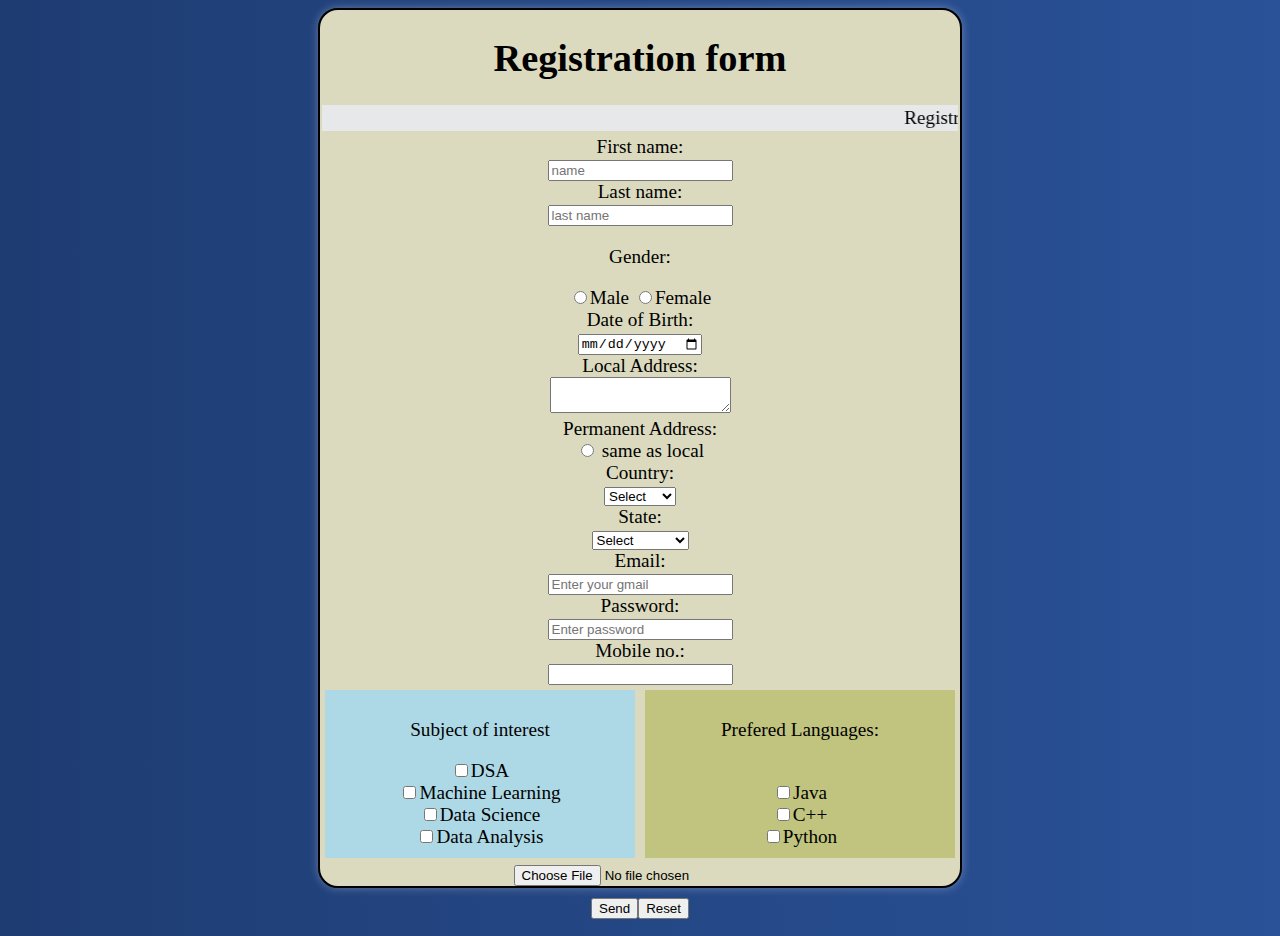
<file: index.html>
<!DOCTYPE html>
<html lang="en">

<head>
    <meta charset="UTF-8">
    <meta name="viewport" content="width=device-width, initial-scale=1.0">
    <title>Registration Form</title>
    <style>
        body{
            background: linear-gradient(to right, #1e3c72, #2a5298);
            font-size: 1.2rem;
            /* color: white; */
        }
        .ag {
            margin: 5px;
            padding: 10px;
            width: 200px;
            background-color: lightblue;
            flex: 1;
        }

        .age {
            display: flex;
            justify-content: center;
            align-items: center;
        }

        .bigmain {
            display: flex;
            justify-content: center;
        }

        .main {
            border: 2px solid black;
            background-color: rgba(225, 223, 192, 0.968);
            width: 50vw;
            border-radius: 20px;
            box-shadow: 0 0 10px rgba(255, 255, 255, 0.3);
        }

        .buttons {
            padding: 10px;
            display: flex;
            justify-content: center;
        }

        h1 {
            color: black;
        }

        marquee {
            padding: 2px;
            margin: 0px 2px;
            font-size: 1.2rem;
            background-color: rgb(231, 232, 233);
        }
    </style>
</head>


<body>
    <div class="bigmain">
        <div class="main">
            <font color="white">
                <h1 align="center">Registration form</h1>
            </font>
            <form action="" align="center" onsubmit="return isvalidate()">
                <marquee>Registration is closing tommorow</marquee><br>
                First name:<br>
                <input type="text" name="firstname" id="firstname" placeholder="name">
                <br>
                Last name:<br>
                <input type="text" name="lastname" id="lastname" placeholder="last name">
                <br>
                <div class="gender">
                    <p>Gender:</p>
                    <input type="radio" name="gender" id=""><label for="">Male</label>
                    <input type="radio" name="gender" id=""><label for="">Female</label>
                </div>
                Date of Birth:
                <br>
                <input type="date" name="date" id="date" placeholder="DD/MM/YYYY">
                <br>
                Local Address:<br>
                <textarea></textarea>
                <br>
                Permanent Address:<br>
                <input type="radio"><label> same as local</label>
                <br>
                
                Country:
                <br>
                <select name="dropdown" id="dropdown">
                    <option value="0">Select</option>
                    <option value="1">India</option>
                    <option value="2">bhutan</option>
                    <option value="3">nepal</option>
                    <option value="4">sri lanka</option>

                </select>
                <br>
                State:
                <br>
                <select name="dropdown" id="dropdown">
                    <option value="0">Select</option>
                    <option value="1">Maharashtra</option>
                    <option value="2">Gujarat</option>
                    <option value="3">Rajasthan</option>
                    <option value="4">Delhi</option>

                </select>
                <br>
                Email:
                <br>
                <input type="text" name="email" id="email" placeholder="Enter your gmail">
                <br>
                Password:
                <br>
                <input type="password" name="password" id="password" placeholder="Enter password">
                <br>
                Mobile no.:
                <br>
                <input type="text">
                <br>
                <div class="age">
                    <div class="ag">
                        <p>Subject of interest</p>
                        <input type="checkbox" id="age1" name="age1"><label>DSA</label><br>
                        <input type="checkbox" id="age2" name="age1"><label>Machine Learning</label><br>
                        <input type="checkbox" id="age3" name="age1"><label>Data Science</label><br>
                        <input type="checkbox" id="age4" name="age1"><label>Data Analysis</label><br>
                    </div>
                    
                    <div class="ag" style="background-color: rgba(182, 188, 102, 0.724);">
                        <p>Prefered Languages:</p><br>
                        <input type="checkbox" name="checkbox"><label>Java</label><br>
                        <input type="checkbox" name="checkbox"><label>C++</label><br>
                        <input type="checkbox" name="checkbox"><label>Python</label><br>
                    </div>
                </div>
                <input type="file">
        </div>
    </div>

    <div class="buttons">
        <input type="submit" value="Send" name="Submit" />
        <input type="reset" value="Reset" name="Reset" />
    </div>

    </form>
    
</body>

</html>
</file>
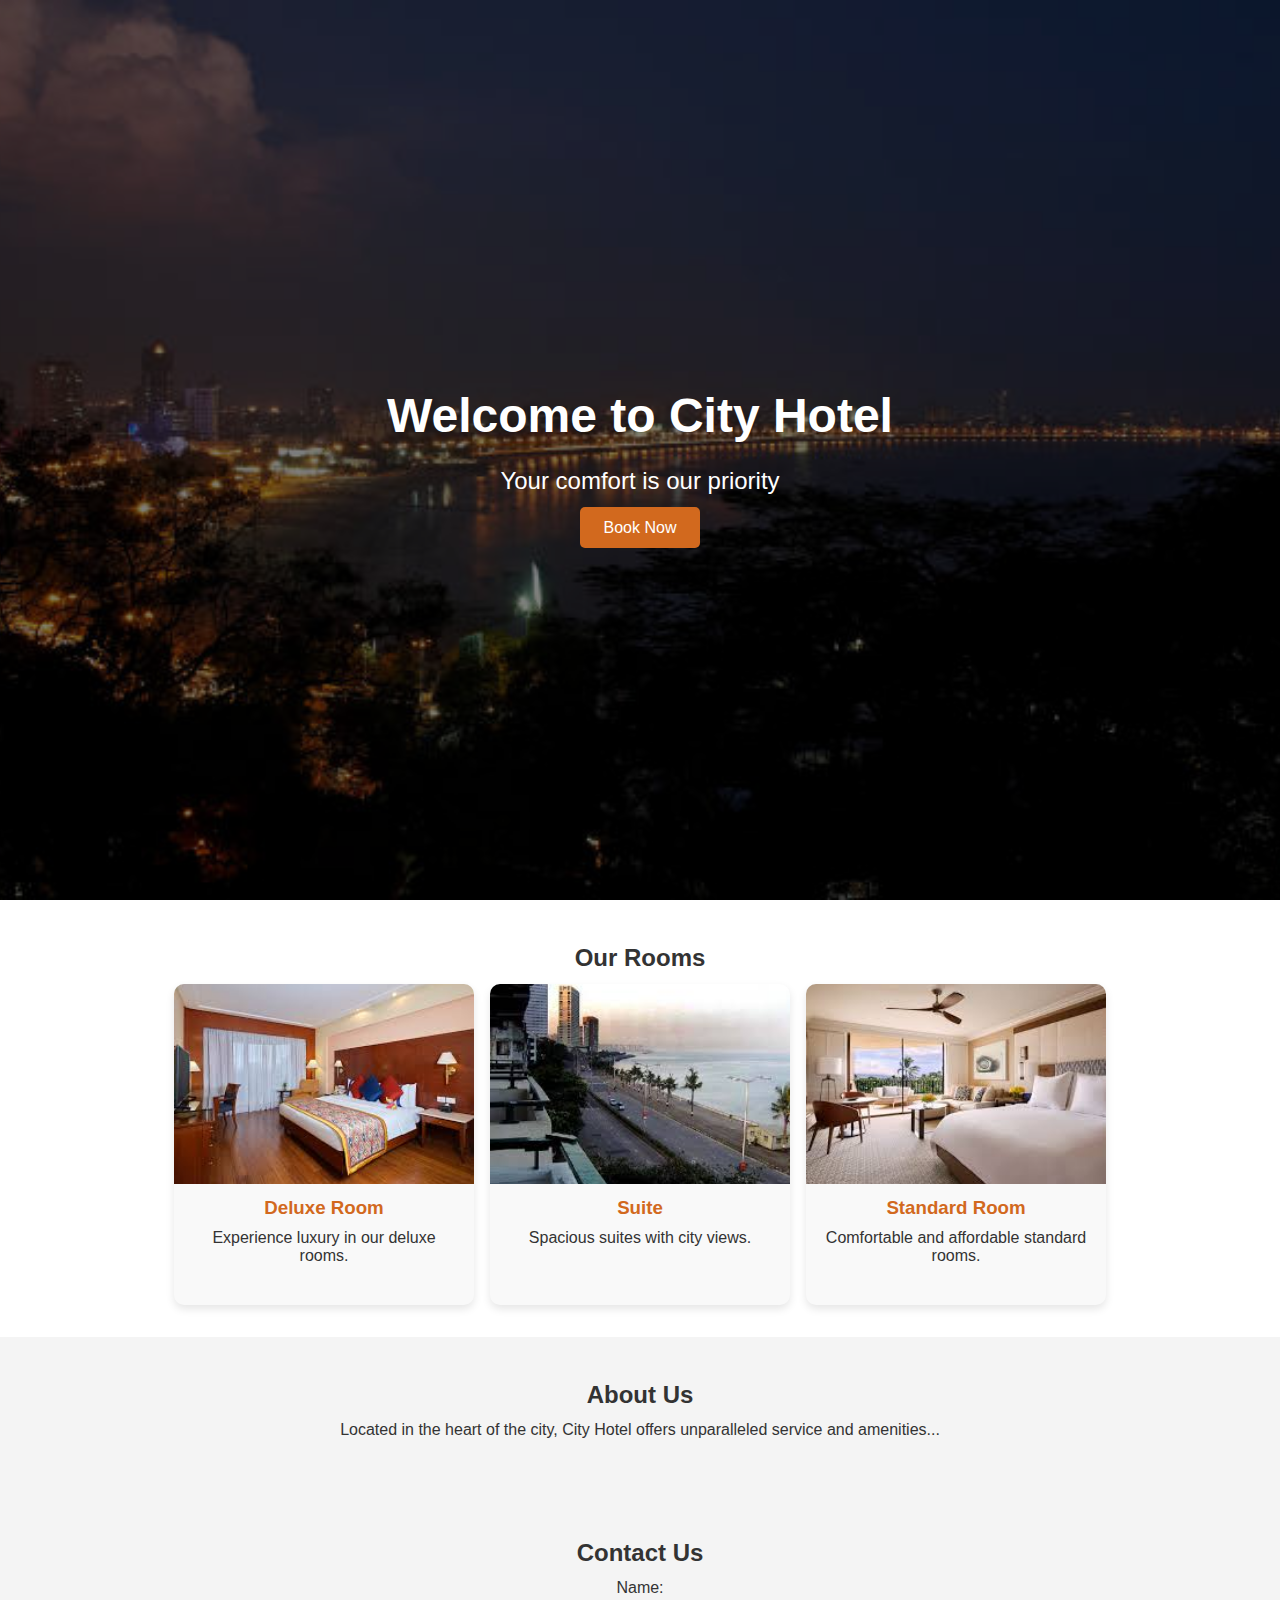
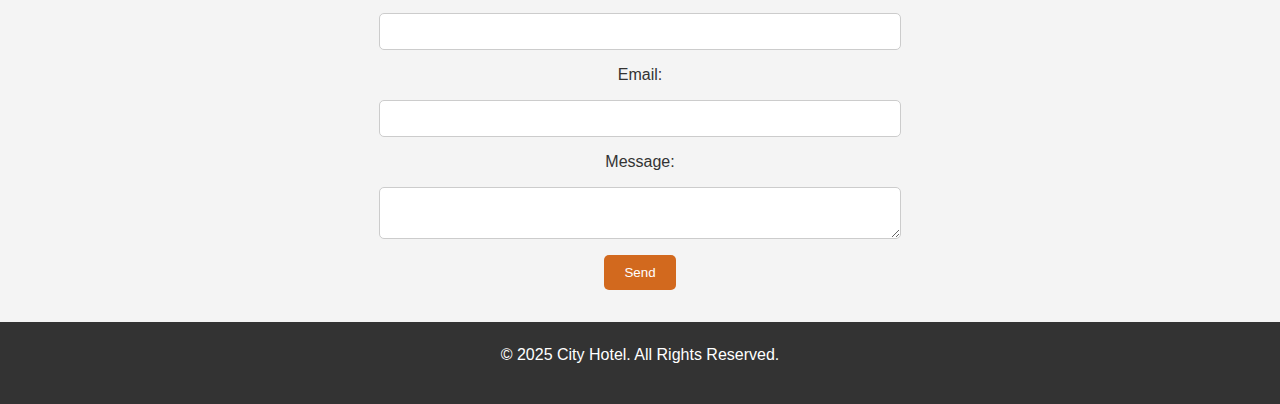
<file: booking.html>
<!DOCTYPE html>
<html lang="en">
<head>
    <meta charset="UTF-8">
    <meta name="viewport" content="width=device-width, initial-scale=1.0">
    <title>City Hotel Booking</title>
    <style>
    
body {
    font-family: Arial, sans-serif;
    margin: 0;
    padding: 0;
    background-color: #f4f4f4;
    color: #333;
}

h1, h2, h3 {
    margin: 0.5em 0;
}

p {
    margin: 0.5em 0 1.5em;
}

a {
    text-decoration: none;
    color: #fff;
}

/* Hero Section */
.hero {
    background: url(truemarine.jpg) no-repeat center center/cover;
    height: 100vh;
    display: flex;
    justify-content: center;
    align-items: center;
    text-align: center;
    color: #fff;
    position: relative;
    overflow: hidden;
}

.hero::before {
    content: '';
    position: absolute;
    top: 0;
    left: 0;
    width: 100%;
    height: 100%;
    background: rgba(0, 0, 0, 0.5);
}

.hero-content {
    position: relative;
    z-index: 1;
    animation: fadeIn 2s ease-in-out;
}

.hero h1 {
    font-size: 3em;
    margin-bottom: 0.5em;
}

.hero p {
    font-size: 1.5em;
    margin-bottom: 1em;
}

.btn {
    background-color: #d2691e;
    padding: 0.75em 1.5em;
    border-radius: 5px;
    transition: background-color 0.3s ease;
}

.btn:hover {
    background-color: #a0522d;
}

/* Sections */
section {
    padding: 2em 1em;
    text-align: center;
}

#rooms {
    background-color: #fff;
}

.room-container {
    display: flex;
    flex-wrap: wrap;
    justify-content: center;
    gap: 1em;
}

.room {
    background-color: #f9f9f9;
    border-radius: 10px;
    box-shadow: 0 4px 8px rgba(0, 0, 0, 0.1);
    overflow: hidden;
    width: 300px;
    transition: transform 0.3s ease;
}

.room img {
    width: 100%;
    height: 200px;
    object-fit: cover;
}

.room h3 {
    color: #d2691e;
    margin: 0.5em 0;
}

.room p {
    padding: 0 1em 1em;
}

.room:hover {
    transform: translateY(-10px);
}

/* About and Contact Sections */
#about, #contact {
    background-color: #f4f4f4;
}

form {
    display: flex;
    flex-direction: column;
    align-items: center;
    gap: 1em;
}

input, textarea {
    width: 100%;
    max-width: 500px;
    padding: 0.75em;
    border: 1px solid #ccc;
    border-radius: 5px;
}

button {
    background-color: #d2691e;
    color: #fff;
    padding: 0.75em 1.5em;
    border: none;
    border-radius: 5px;
    cursor: pointer;
    transition: background-color 0.3s ease;
}

button:hover {
    background-color: #a0522d;
}

/* Footer */
footer {
    background-color: #333;
    color: #fff;
    text-align: center;
    padding: 1em 0;
}

/* Animations */
@keyframes fadeIn {
    from {
        opacity: 0;
    }
    to {
        opacity: 1;
    }
}

    </style>
</head>
<body>
    <header class="hero">
        <div class="hero-content">
            <h1>Welcome to City Hotel</h1>
            <p>Your comfort is our priority</p>
            <a href="#booking" class="btn">Book Now</a>
        </div>
    </header>

    <section id="rooms">
        <h2>Our Rooms</h2>
        <div class="room-container">
            <div class="room">
                <img src="duluxeimg.jpeg" alt="Deluxe Room">
                <h3>Deluxe Room</h3>
                <p>Experience luxury in our deluxe rooms.</p>
            </div>
            <div class="room">
                <img src="viewimg.jpeg" alt="Suite">
                <h3>Suite</h3>
                <p>Spacious suites with city views.</p>
            </div>
            <div class="room">
                <img src="spaceimg.jpeg" alt="Standard Room">
                <h3>Standard Room</h3>
                <p>Comfortable and affordable standard rooms.</p>
            </div>
        </div>
    </section>

    <section id="about">
        <h2>About Us</h2>
        <p>Located in the heart of the city, City Hotel offers unparalleled service and amenities...</p>
    </section>

    <section id="contact">
        <h2>Contact Us</h2>
        <form action="#">
            <label for="name">Name:</label>
            <input type="text" id="name" name="name" required>
            <label for="email">Email:</label>
            <input type="email" id="email" name="email" required>
            <label for="message">Message:</label>
            <textarea id="message" name="message" required></textarea>
            <button type="submit">Send</button>
        </form>
    </section>

    <footer>
        <p>&copy; 2025 City Hotel. All Rights Reserved.</p>
    </footer>
</body>
</html>
</file>
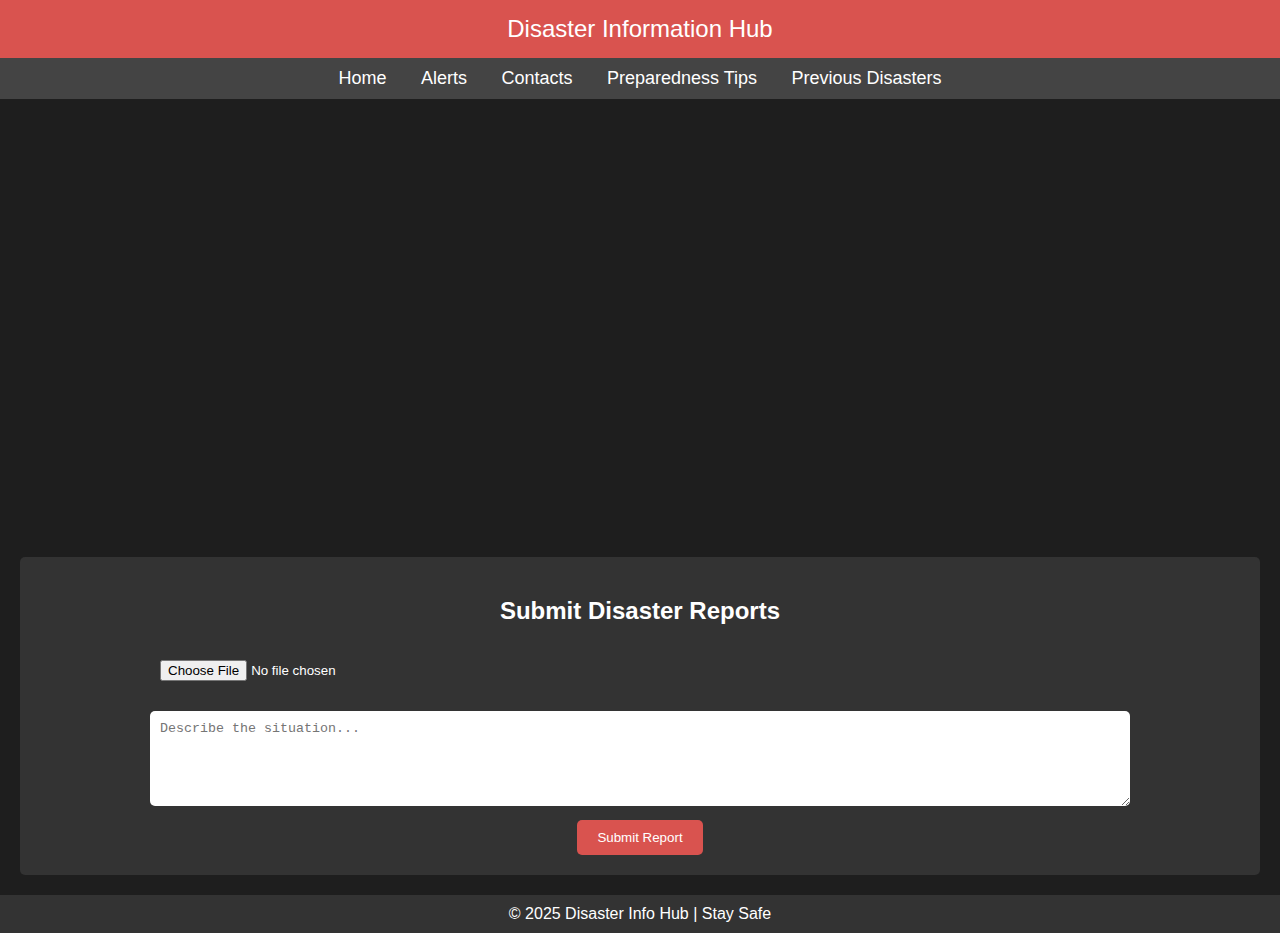
<file: disaster.html>
<!DOCTYPE html>
<html lang="en">
<head>
    <meta charset="UTF-8">
    <meta name="viewport" content="width=device-width, initial-scale=1.0">
    <title>Disaster Info Hub</title>
    <style>
        body {
            font-family: Arial, sans-serif;
            margin: 0;
            padding: 0;
            background-color: #1e1e1e;
            color: white;
        }
        header {
            background: #d9534f;
            color: white;
            padding: 15px;
            text-align: center;
            font-size: 24px;
            animation: fadeIn 1s ease-in-out;
        }
        nav {
            background: #444;
            padding: 10px;
            text-align: center;
        }
        nav a {
            color: white;
            text-decoration: none;
            margin: 0px 15px;
            font-size: 18px;
            transition: color 0.3s, transform 0.3s;
        }
        nav a:hover {
            color: #d9534f;
        }
        .dashboard {
            display: grid;
            grid-template-columns: 1fr 2fr 1fr;
            gap: 20px;
            padding: 20px;
        }
        .panel {
            background: #292929;
            padding: 15px;
            border-radius: 5px;
            box-shadow: 0 0 10px rgba(255, 255, 255, 0.1);
            opacity: 0;
            transform: translateY(20px);
            animation: fadeInUp 1s ease-in-out forwards;
        }
        .map {
            height: 300px;
            background: url(fire.jpg) no-repeat center;
            background-size: cover;
            position: relative;
            border-radius: 5px;
        }
        .stat {
            font-size: 24px;
            font-weight: bold;
            color: red;
           
        }
        .chart-container {
            display: flex;
            justify-content: space-around;
            margin-top: 20px;
        }
        .chart {
            width: 45%;
            height: 100px;
            background: #333;
            border-radius: 5px;
            text-align: center;
            padding: 10px;
            animation: fadeIn 1.5s ease-in-out;
        }
        .upload-section {
            background: #333;
            padding: 20px;
            margin: 20px;
            border-radius: 5px;
            text-align: center;
        }
        .upload-section h2 {
            margin-bottom: 15px;
        }
        .upload-section input, .upload-section textarea {
            width: 80%;
            margin: 10px 0;
            padding: 10px;
            border: none;
            border-radius: 5px;
        }
        .upload-section button {
            background: #d9534f;
            color: white;
            padding: 10px 20px;
            border: none;
            cursor: pointer;
            border-radius: 5px;
            transition: background 0.3s;
        }
        .upload-section button:hover {
            background: #c9302c;
        }
        footer {
            text-align: center;
            padding: 10px;
            background: #333;
            color: white;
            margin-top: 20px;
        }
        @media (max-width: 768px) {
            .dashboard {
                grid-template-columns: 1fr;
            }
            .chart-container {
                flex-direction: column;
                align-items: center;
            }
            .chart {
                width: 80%;
                margin-bottom: 10px;
            }
        }
        @keyframes fadeIn {
            from { opacity: 0; }
            to { opacity: 1; }
        }
        @keyframes fadeInUp {
            from { opacity: 0; transform: translateY(20px); }
            to { opacity: 1; transform: translateY(0); }
        }
        @keyframes pulse {
            0% { transform: scale(1); }
            50% { transform: scale(1.1); }
            100% { transform: scale(1); }
        }
    </style>
</head>
<body>
    <header>Disaster Information Hub</header>
    
    <nav>
        <a href="#home">Home</a>
        <a href="#alerts">Alerts</a>
        <a href="#contacts">Contacts</a>
        <a href="#tips">Preparedness Tips</a>
        <a href="#previous-disasters">Previous Disasters</a>
    </nav>
    
    <div class="dashboard">
        <div class="panel">
            <h2>Current Wildfires</h2>
            <p class="stat">37</p>
            <p>+12 from last week</p>
            <h3>Wildfire List</h3>
            <ul>
                <li>Northridge - 87% contained, 2,147 acres burned</li>
                <li>Mesa Verde - 17% contained, 13,285 acres burned</li>
                <li>Blue River - 45% contained, 12,445 acres burned</li>
            </ul>
        </div>
        
        <div class="panel">
            <h2>Disaster Map</h2>
            <div class="map"></div>
        </div>
        
        <div class="panel">
            <h2>Incidents</h2>
            <p class="stat">54</p>
            <p>+15 last 24 hours</p>
            <h3>Total Active Acres</h3>
            <div class="chart-container">
                <div class="chart">Acres Burned</div>
                <div class="chart">Fires by Cause</div>
            </div>
        </div>
    </div>
    
    <div class="upload-section">
        <h2>Submit Disaster Reports</h2>
        <input type="file" accept="image/*,video/*"><br>
        <textarea rows="5" placeholder="Describe the situation..."></textarea><br>
        <button>Submit Report</button>
    </div>
    
    <footer>
        &copy; 2025 Disaster Info Hub | Stay Safe
    </footer>
</body>
</html>
</file>
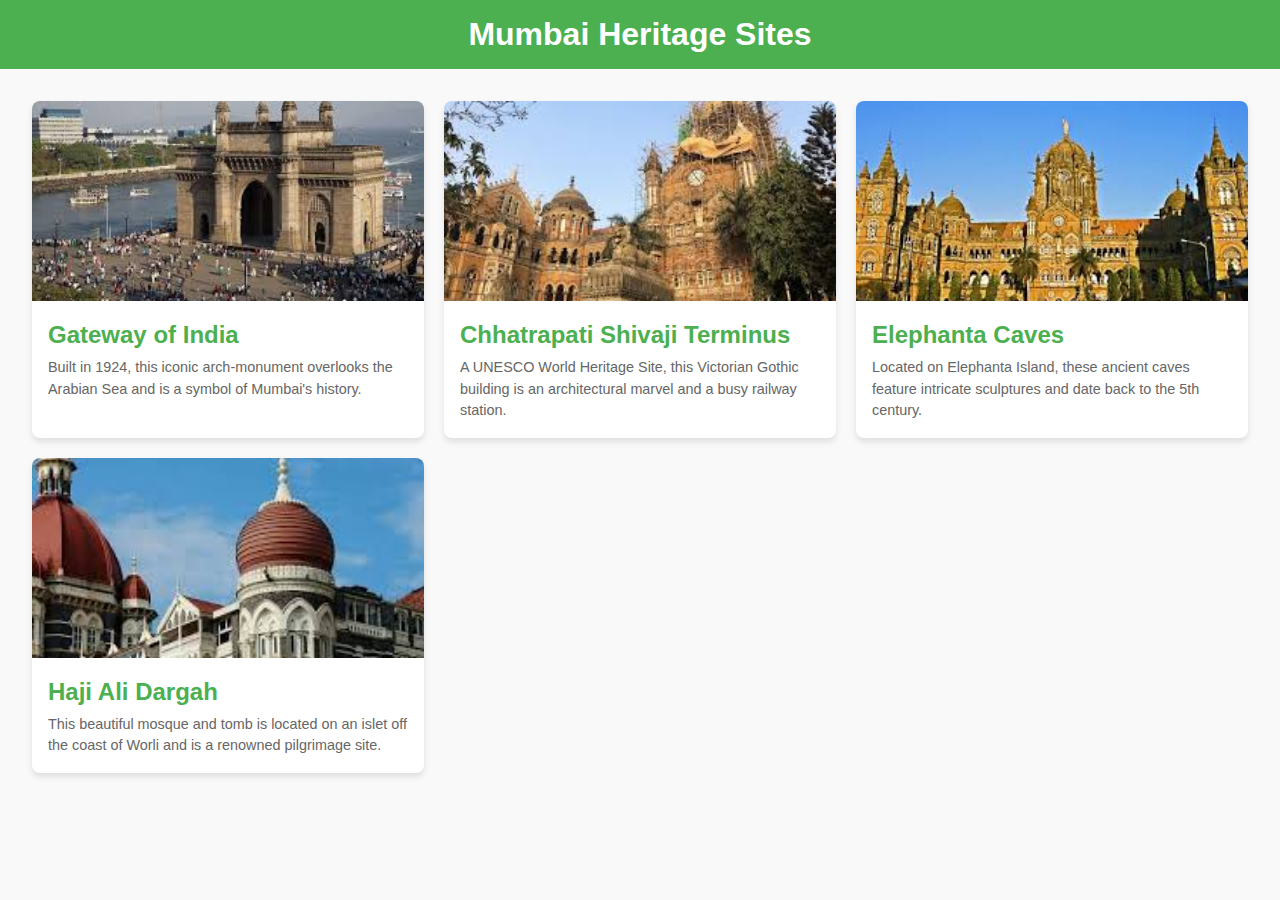
<file: heritage.html>
<!DOCTYPE html>
<html lang="en">
<head>
    <meta charset="UTF-8">
    <meta name="viewport" content="width=device-width, initial-scale=1.0">
    <title>Mumbai Heritage Sites</title>
    <style>
        body {
            font-family: Arial, sans-serif;
            margin: 0;
            padding: 0;
            background-color: #f9f9f9;
            color: #333;
        }

        header {
            background-color: #4CAF50;
            color: white;
            padding: 1rem;
            text-align: center;
            font-size: 2rem;
            font-weight: bold;
        }

        .container {
            display: grid;
            grid-template-columns: repeat(auto-fit, minmax(300px, 1fr));
            gap: 20px;
            padding: 2rem;
        }

        .card {
            background: white;
            border-radius: 8px;
            box-shadow: 0 4px 6px rgba(0, 0, 0, 0.1);
            overflow: hidden;
            transform: scale(1);
            transition: transform 0.3s;
        }

        .card:hover {
            transform: scale(1.05);
        }

        .card img {
            width: 100%;
            height: 200px;
            object-fit: cover;
        }

        .card-content {
            padding: 1rem;
        }

        .card-content h3 {
            margin: 0;
            font-size: 1.5rem;
            color: #4CAF50;
        }

        .card-content p {
            margin: 0.5rem 0 0;
            font-size: 0.9rem;
            line-height: 1.5;
            color: #666;
        }

        @keyframes fadeIn {
            from {
                opacity: 0;
                transform: translateY(20px);
            }
            to {
                opacity: 1;
                transform: translateY(0);
            }
        }

        .card {
            animation: fadeIn 0.5s ease-in-out;
        }
        a{
            text-decoration: none;
        }
    </style>
</head>
<body>
    <header>Mumbai Heritage Sites</header>

    <div class="container">
        <div class="card">
            <img src="h1.png" alt="Gateway of India">
            <div class="card-content">
                
                <a href="https://mumbaicity.gov.in/tourist-place/gateway-of-india/#:~:text=The%20Gateway%20of%20India%20is%20located%20on%20the%20waterfront%20at,the%20city's%20top%20tourist%20attraction."><h3>Gateway of India</h3></a>
                <p>Built in 1924, this iconic arch-monument overlooks the Arabian Sea and is a symbol of Mumbai's history.</p>
            </div>
        </div>

        <div class="card">
            <img src="h2.jpeg" alt="Chhatrapati Shivaji Terminus">
            <div class="card-content">
                <h3>Chhatrapati Shivaji Terminus</h3>
                <p>A UNESCO World Heritage Site, this Victorian Gothic building is an architectural marvel and a busy railway station.</p>
            </div>
        </div>

        <div class="card">
            <img src="h3.jpeg" alt="Elephanta Caves">
            <div class="card-content">
                <h3>Elephanta Caves</h3>
                <p>Located on Elephanta Island, these ancient caves feature intricate sculptures and date back to the 5th century.</p>
            </div>
        </div>

        <div class="card">
            <img src="h4.jpeg" alt="Haji Ali Dargah">
            <div class="card-content">
                <h3>Haji Ali Dargah</h3>
                <p>This beautiful mosque and tomb is located on an islet off the coast of Worli and is a renowned pilgrimage site.</p>
            </div>
        </div>
    </div>
</body>
</html>
</file>
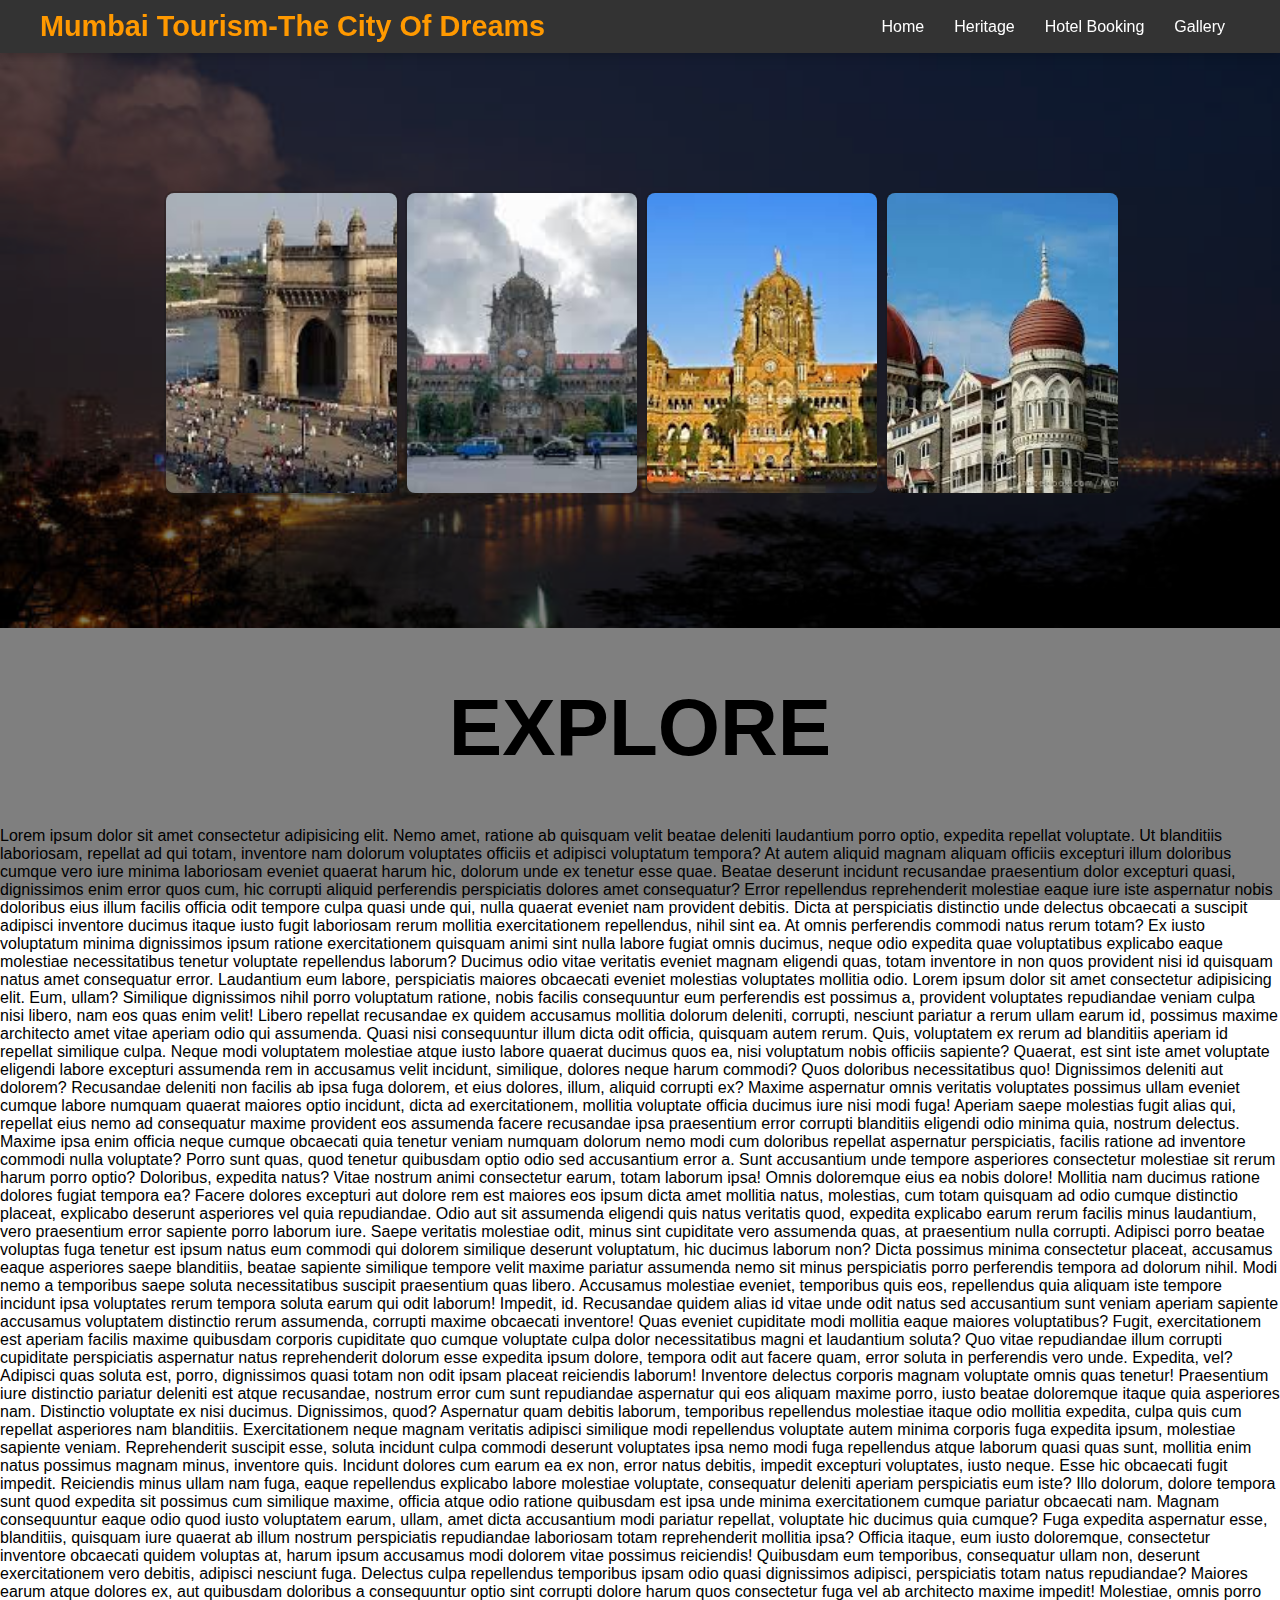
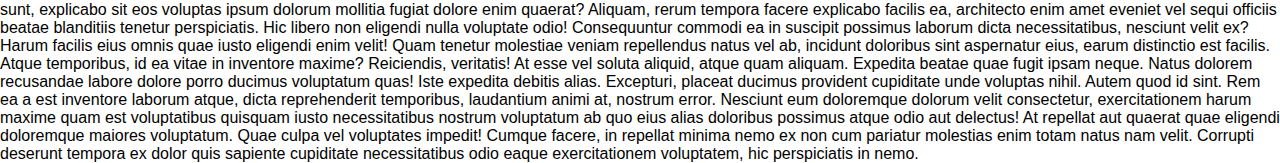
<file: home.html>
<!DOCTYPE html>
<html lang="en">
<head>
  <meta charset="UTF-8">
  <meta name="viewport" content="width=device-width, initial-scale=1.0">
  <title>Tourism</title>
  <link rel="stylesheet" href="styles.css">
</head>
<body>
  <nav class="navbar">
    <div class="navbar-container">
      <a href="#" class="navbar-logo">Mumbai Tourism-The City Of Dreams</a>
      <ul class="navbar-menu">
        <li><a href="home.html" class="navbar-link">Home</a></li>
        <li><a href="heritage.html" class="navbar-link" >Heritage</a></li>
        <li><a href="booking.html" class="navbar-link" target="_self">Hotel Booking</a></li>
        <li><a href="gallery.html" class="navbar-link" >Gallery</a></li>
      </ul>
    </div>
  </nav>
  <div class="image-slider">
    <div class="picture-container">
      <div class="picture">
        <img src="h1.png" alt="">
        <div class="overlay">
          <label for="">Gate of india</label>
        </div>
      </div>
      <div class="picture">
        <img src="h5.jpeg" alt="">
        <div class="overlay">
          <label for="">Gate of india</label>
        </div>
      </div>
      <div class="picture">
        <img src="h3.jpeg" alt="">
        <div class="overlay">
          <label for="">Gate of india</label>
        </div>
      </div>
      <div class="picture">
        <img src="h4.jpeg" alt="">
        <div class="overlay">
          <label for="">Gate of india</label>
        </div>
      </div>
    </div>
  </div>
  <main>
    <div class="explorepage">
      <h1>EXPLORE</h1>
      <div class="content">
Lorem ipsum dolor sit amet consectetur adipisicing elit. Nemo amet, ratione ab quisquam velit beatae deleniti laudantium porro optio, expedita repellat voluptate. Ut blanditiis laboriosam, repellat ad qui totam, inventore nam dolorum voluptates officiis et adipisci voluptatum tempora? At autem aliquid magnam aliquam officiis excepturi illum doloribus cumque vero iure minima laboriosam eveniet quaerat harum hic, dolorum unde ex tenetur esse quae. Beatae deserunt incidunt recusandae praesentium dolor excepturi quasi, dignissimos enim error quos cum, hic corrupti aliquid perferendis perspiciatis dolores amet consequatur? Error repellendus reprehenderit molestiae eaque iure iste aspernatur nobis doloribus eius illum facilis officia odit tempore culpa quasi unde qui, nulla quaerat eveniet nam provident debitis. Dicta at perspiciatis distinctio unde delectus obcaecati a suscipit adipisci inventore ducimus itaque iusto fugit laboriosam rerum mollitia exercitationem repellendus, nihil sint ea. At omnis perferendis commodi natus rerum totam? Ex iusto voluptatum minima dignissimos ipsum ratione exercitationem quisquam animi sint nulla labore fugiat omnis ducimus, neque odio expedita quae voluptatibus explicabo eaque molestiae necessitatibus tenetur voluptate repellendus laborum? Ducimus odio vitae veritatis eveniet magnam eligendi quas, totam inventore in non quos provident nisi id quisquam natus amet consequatur error. Laudantium eum labore, perspiciatis maiores obcaecati eveniet molestias voluptates mollitia odio.
Lorem ipsum dolor sit amet consectetur adipisicing elit. Eum, ullam? Similique dignissimos nihil porro voluptatum ratione, nobis facilis consequuntur eum perferendis est possimus a, provident voluptates repudiandae veniam culpa nisi libero, nam eos quas enim velit! Libero repellat recusandae ex quidem accusamus mollitia dolorum deleniti, corrupti, nesciunt pariatur a rerum ullam earum id, possimus maxime architecto amet vitae aperiam odio qui assumenda. Quasi nisi consequuntur illum dicta odit officia, quisquam autem rerum. Quis, voluptatem ex rerum ad blanditiis aperiam id repellat similique culpa. Neque modi voluptatem molestiae atque iusto labore quaerat ducimus quos ea, nisi voluptatum nobis officiis sapiente? Quaerat, est sint iste amet voluptate eligendi labore excepturi assumenda rem in accusamus velit incidunt, similique, dolores neque harum commodi? Quos doloribus necessitatibus quo! Dignissimos deleniti aut dolorem? Recusandae deleniti non facilis ab ipsa fuga dolorem, et eius dolores, illum, aliquid corrupti ex? Maxime aspernatur omnis veritatis voluptates possimus ullam eveniet cumque labore numquam quaerat maiores optio incidunt, dicta ad exercitationem, mollitia voluptate officia ducimus iure nisi modi fuga! Aperiam saepe molestias fugit alias qui, repellat eius nemo ad consequatur maxime provident eos assumenda facere recusandae ipsa praesentium error corrupti blanditiis eligendi odio minima quia, nostrum delectus. Maxime ipsa enim officia neque cumque obcaecati quia tenetur veniam numquam dolorum nemo modi cum doloribus repellat aspernatur perspiciatis, facilis ratione ad inventore commodi nulla voluptate? Porro sunt quas, quod tenetur quibusdam optio odio sed accusantium error a. Sunt accusantium unde tempore asperiores consectetur molestiae sit rerum harum porro optio? Doloribus, expedita natus? Vitae nostrum animi consectetur earum, totam laborum ipsa! Omnis doloremque eius ea nobis dolore! Mollitia nam ducimus ratione dolores fugiat tempora ea? Facere dolores excepturi aut dolore rem est maiores eos ipsum dicta amet mollitia natus, molestias, cum totam quisquam ad odio cumque distinctio placeat, explicabo deserunt asperiores vel quia repudiandae. Odio aut sit assumenda eligendi quis natus veritatis quod, expedita explicabo earum rerum facilis minus laudantium, vero praesentium error sapiente porro laborum iure. Saepe veritatis molestiae odit, minus sint cupiditate vero assumenda quas, at praesentium nulla corrupti. Adipisci porro beatae voluptas fuga tenetur est ipsum natus eum commodi qui dolorem similique deserunt voluptatum, hic ducimus laborum non? Dicta possimus minima consectetur placeat, accusamus eaque asperiores saepe blanditiis, beatae sapiente similique tempore velit maxime pariatur assumenda nemo sit minus perspiciatis porro perferendis tempora ad dolorum nihil. Modi nemo a temporibus saepe soluta necessitatibus suscipit praesentium quas libero. Accusamus molestiae eveniet, temporibus quis eos, repellendus quia aliquam iste tempore incidunt ipsa voluptates rerum tempora soluta earum qui odit laborum! Impedit, id. Recusandae quidem alias id vitae unde odit natus sed accusantium sunt veniam aperiam sapiente accusamus voluptatem distinctio rerum assumenda, corrupti maxime obcaecati inventore! Quas eveniet cupiditate modi mollitia eaque maiores voluptatibus? Fugit, exercitationem est aperiam facilis maxime quibusdam corporis cupiditate quo cumque voluptate culpa dolor necessitatibus magni et laudantium soluta? Quo vitae repudiandae illum corrupti cupiditate perspiciatis aspernatur natus reprehenderit dolorum esse expedita ipsum dolore, tempora odit aut facere quam, error soluta in perferendis vero unde. Expedita, vel? Adipisci quas soluta est, porro, dignissimos quasi totam non odit ipsam placeat reiciendis laborum! Inventore delectus corporis magnam voluptate omnis quas tenetur! Praesentium iure distinctio pariatur deleniti est atque recusandae, nostrum error cum sunt repudiandae aspernatur qui eos aliquam maxime porro, iusto beatae doloremque itaque quia asperiores nam. Distinctio voluptate ex nisi ducimus. Dignissimos, quod? Aspernatur quam debitis laborum, temporibus repellendus molestiae itaque odio mollitia expedita, culpa quis cum repellat asperiores nam blanditiis. Exercitationem neque magnam veritatis adipisci similique modi repellendus voluptate autem minima corporis fuga expedita ipsum, molestiae sapiente veniam. Reprehenderit suscipit esse, soluta incidunt culpa commodi deserunt voluptates ipsa nemo modi fuga repellendus atque laborum quasi quas sunt, mollitia enim natus possimus magnam minus, inventore quis. Incidunt dolores cum earum ea ex non, error natus debitis, impedit excepturi voluptates, iusto neque. Esse hic obcaecati fugit impedit. Reiciendis minus ullam nam fuga, eaque repellendus explicabo labore molestiae voluptate, consequatur deleniti aperiam perspiciatis eum iste? Illo dolorum, dolore tempora sunt quod expedita sit possimus cum similique maxime, officia atque odio ratione quibusdam est ipsa unde minima exercitationem cumque pariatur obcaecati nam. Magnam consequuntur eaque odio quod iusto voluptatem earum, ullam, amet dicta accusantium modi pariatur repellat, voluptate hic ducimus quia cumque? Fuga expedita aspernatur esse, blanditiis, quisquam iure quaerat ab illum nostrum perspiciatis repudiandae laboriosam totam reprehenderit mollitia ipsa? Officia itaque, eum iusto doloremque, consectetur inventore obcaecati quidem voluptas at, harum ipsum accusamus modi dolorem vitae possimus reiciendis! Quibusdam eum temporibus, consequatur ullam non, deserunt exercitationem vero debitis, adipisci nesciunt fuga. Delectus culpa repellendus temporibus ipsam odio quasi dignissimos adipisci, perspiciatis totam natus repudiandae? Maiores earum atque dolores ex, aut quibusdam doloribus a consequuntur optio sint corrupti dolore harum quos consectetur fuga vel ab architecto maxime impedit! Molestiae, omnis porro sunt, explicabo sit eos voluptas ipsum dolorum mollitia fugiat dolore enim quaerat? Aliquam, rerum tempora facere explicabo facilis ea, architecto enim amet eveniet vel sequi officiis beatae blanditiis tenetur perspiciatis. Hic libero non eligendi nulla voluptate odio! Consequuntur commodi ea in suscipit possimus laborum dicta necessitatibus, nesciunt velit ex? Harum facilis eius omnis quae iusto eligendi enim velit! Quam tenetur molestiae veniam repellendus natus vel ab, incidunt doloribus sint aspernatur eius, earum distinctio est facilis. Atque temporibus, id ea vitae in inventore maxime? Reiciendis, veritatis! At esse vel soluta aliquid, atque quam aliquam. Expedita beatae quae fugit ipsam neque. Natus dolorem recusandae labore dolore porro ducimus voluptatum quas! Iste expedita debitis alias. Excepturi, placeat ducimus provident cupiditate unde voluptas nihil. Autem quod id sint. Rem ea a est inventore laborum atque, dicta reprehenderit temporibus, laudantium animi at, nostrum error. Nesciunt eum doloremque dolorum velit consectetur, exercitationem harum maxime quam est voluptatibus quisquam iusto necessitatibus nostrum voluptatum ab quo eius alias doloribus possimus atque odio aut delectus! At repellat aut quaerat quae eligendi doloremque maiores voluptatum. Quae culpa vel voluptates impedit! Cumque facere, in repellat minima nemo ex non cum pariatur molestias enim totam natus nam velit. Corrupti deserunt tempora ex dolor quis sapiente cupiditate necessitatibus odio eaque exercitationem voluptatem, hic perspiciatis in nemo.
      </div>
    </div>
  </main>
</body>

</html>
</file>
<file: styles.css>
/* General Styles */
body {
    margin: 0;
    font-family: Arial, sans-serif;
    background-color: #ffffff;
  }
  
  .navbar {
    background-color: #333;
    color: #fff;
    padding: 10px 20px;
    position: sticky;
    top: 0;
    z-index: 2;
    box-shadow: 0 2px 10px rgba(0, 0, 0, 0.2);
  }
  
  .navbar-container {
    display: flex;
    justify-content: space-between;
    align-items: center;
    max-width: 1200px;
    margin: 0 auto;
  }
  
  /* Logo Animation */
  .navbar-logo {
    font-size: 1.8rem;
    font-weight: bold;
    color: #ff9900;
    text-decoration: none;
    animation: slideInLeft 1s ease;
  }

  @keyframes slideInLeft {
    from {
      opacity: 0;
      transform: translateX(-50px);
    }
    to {
      opacity: 1;
      transform: translateX(0);
    }
  }
  
  /* Menu Styles */
  .navbar-menu {
    display: flex;
    list-style: none;
    margin: 0;
    padding: 0;
  }
  
  .navbar-link {
    text-decoration: none;
    color: #fff;
    margin: 0 15px;
    font-size: 1rem;
    position: relative;
    transition: color 0.3s, transform 0.3s;
  }
  
  .navbar-link:hover {
    color: #ff9900;
    transform: scale(1.1);
  }
  
  .navbar-link::after {
    content: '';
    position: absolute;
    bottom: -5px;
    left: 50%;
    width: 0%;
    height: 2px;
    background-color: #ff9900;
    transition: width 0.3s ease, left 0.3s ease;
  }
  
  .navbar-link:hover::after {
    width: 100%;
    left: 0;
  }

  .image-slider{
    height: 575px;
    display: flex;
    justify-content: center;
    align-items: center;
    background-image: url("truemarine.jpg");
    background-repeat: no-repeat;
    background-size: 100% auto;
  }

  .image-slider::before {
    content: '';
    position: absolute;
    top: 0;
    left: 0;
    width: 100%;
    height: 100%;
    background: rgba(0, 0, 0, 0.5);
}

.picture-container{
  
  width: 90%;
  height: 300px;
  display: flex;
  justify-content: center;
  align-items: center;
  gap: 10px;
}
.picture{
  width: 20%;
  height: 100%;
  transition: all ease-in-out .5s;
  animation: fadeIn 0.5s ease-in-out;
  position: relative;
}
@keyframes fadeIn {
  from {
      opacity: 0;
      transform: translateY(30px);
  }
  to {
      opacity: 1;
      transform: translateY(0);
  }
}
.picture-container img{
  width: 100%;
  height: 100%;
  object-fit: cover;
  border-radius: 10px;
  border: 2px solid rgba(26, 25, 25, 0.272);
}
.picture-container .picture:hover{
  opacity: 1;
  width: 30%;
}
.picture .overlay{
  position: absolute;
  top: 2px;
  left: 2px;
  background-color: rgba(0, 0, 0, 0.427);
  width: 100%;
  height: 100%;
  display: flex;
  justify-content: center;
  align-items: end;
  border-radius: 8px;
  opacity: 0;
  transition: all ease-in 0.5s;
}
.picture .overlay label{
  font-size: 1.4rem;
  color: white;
}
.picture:hover .overlay{
  opacity: 1;
}

main{
  height: 100%;
}

.explorepage h1{
  font-size: 5rem;
  text-align: center;
  animation:autoshow 1.5s ease-in-out;
  animation-timeline: view();
}

@keyframes autoshow {
  from{
    opacity: 0;
    transform: translateY(50px);
  }
  to{
    opacity: 1;
    transform: translateY(0px);
  }
}

.content{
  height: 100%;
}
</file>
